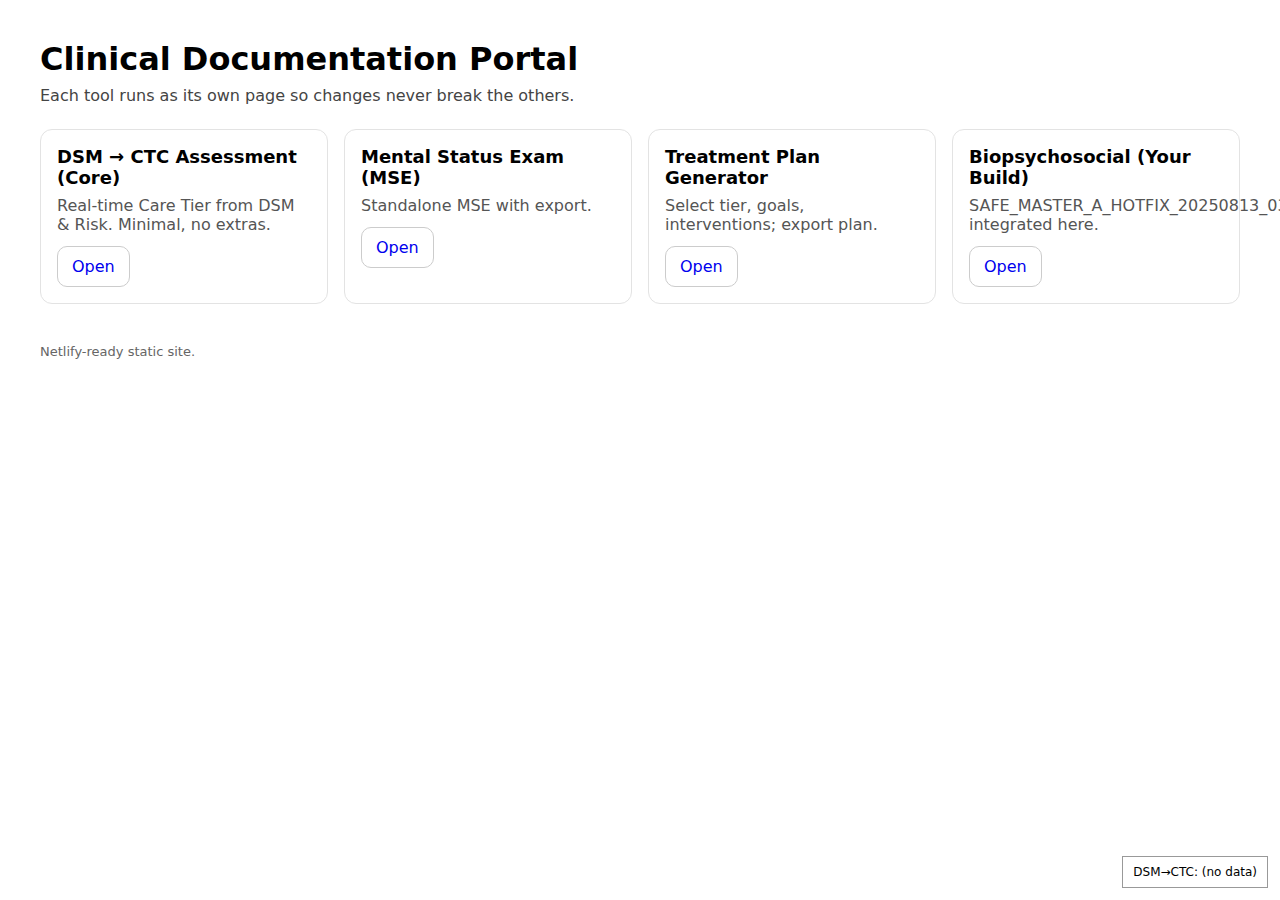
<file: index.html>
<!doctype html>
<html lang="en">
<head>
  <meta charset="utf-8" />
  <meta name="viewport" content="width=device-width, initial-scale=1" />
  <title>Clinical Documentation Portal</title>
  <style>
    body { font-family: system-ui, -apple-system, Segoe UI, Roboto, Helvetica, Arial, sans-serif; margin: 40px; }
    h1 { margin-bottom: 8px; }
    p.lead { color:#444; margin-top:0 }
    .grid { display: grid; grid-template-columns: repeat(auto-fill, minmax(260px, 1fr)); gap: 16px; margin-top: 24px; }
    .card { border: 1px solid #e3e3e3; border-radius: 12px; padding: 16px; background: #fff; }
    .card h2 { margin: 0 0 8px 0; font-size: 18px; }
    .card p { margin: 0 0 12px 0; color: #555; }
    .btn { display: inline-block; padding: 10px 14px; border-radius: 10px; border: 1px solid #ccc; text-decoration: none; }
    .btn:hover { background: #f6f6f6; }
    footer { margin-top: 40px; color: #666; font-size: 13px; }
  </style>
</head>
<body>
  <h1>Clinical Documentation Portal</h1>
  <p class="lead">Each tool runs as its own page so changes never break the others.</p>
  <div class="grid">
    <div class="card">
      <h2>DSM → CTC Assessment (Core)</h2>
      <p>Real-time Care Tier from DSM & Risk. Minimal, no extras.</p>
      <a class="btn" href="assessment-core/index.html">Open</a>
    </div>
    <div class="card">
      <h2>Mental Status Exam (MSE)</h2>
      <p>Standalone MSE with export.</p>
      <a class="btn" href="mse/index.html">Open</a>
    </div>
    <div class="card">
      <h2>Treatment Plan Generator</h2>
      <p>Select tier, goals, interventions; export plan.</p>
      <a class="btn" href="treatment-plan/index.html">Open</a>
    </div>
    <div class="card">
      <h2>Biopsychosocial (Your Build)</h2>
      <p>SAFE_MASTER_A_HOTFIX_20250813_030527 integrated here.</p>
      <a class="btn" href="psychosocial/index.html">Open</a>
    </div>
  </div>
  <footer>Netlify-ready static site.</footer>
<script src="/shared/bridge.js"></script>
<script src="/shared/session-store.js"></script>
<script src="/shared/autodoc-schema.js"></script>
<script src="/shared/ctc-publisher-ctcmod.js"></script>
<script src="/shared/toolbar-inject.js"></script>
<script src="/shared/bridge.js"></script>
<script src="/shared/session-store.js"></script>
<script src="/shared/autodoc-schema.js"></script>
<script src="/shared/mse-consumer-ctcmod.js"></script>
<script src="/shared/toolbar-inject.js"></script>
<script src="/shared/bridge.js"></script>
<script src="/shared/session-store.js"></script>
<script src="/shared/autodoc-schema.js"></script>
<script src="/shared/tp-consumer-ctcmod.js"></script>
<script src="/shared/toolbar-inject.js"></script>
</body>
</html>
</file>
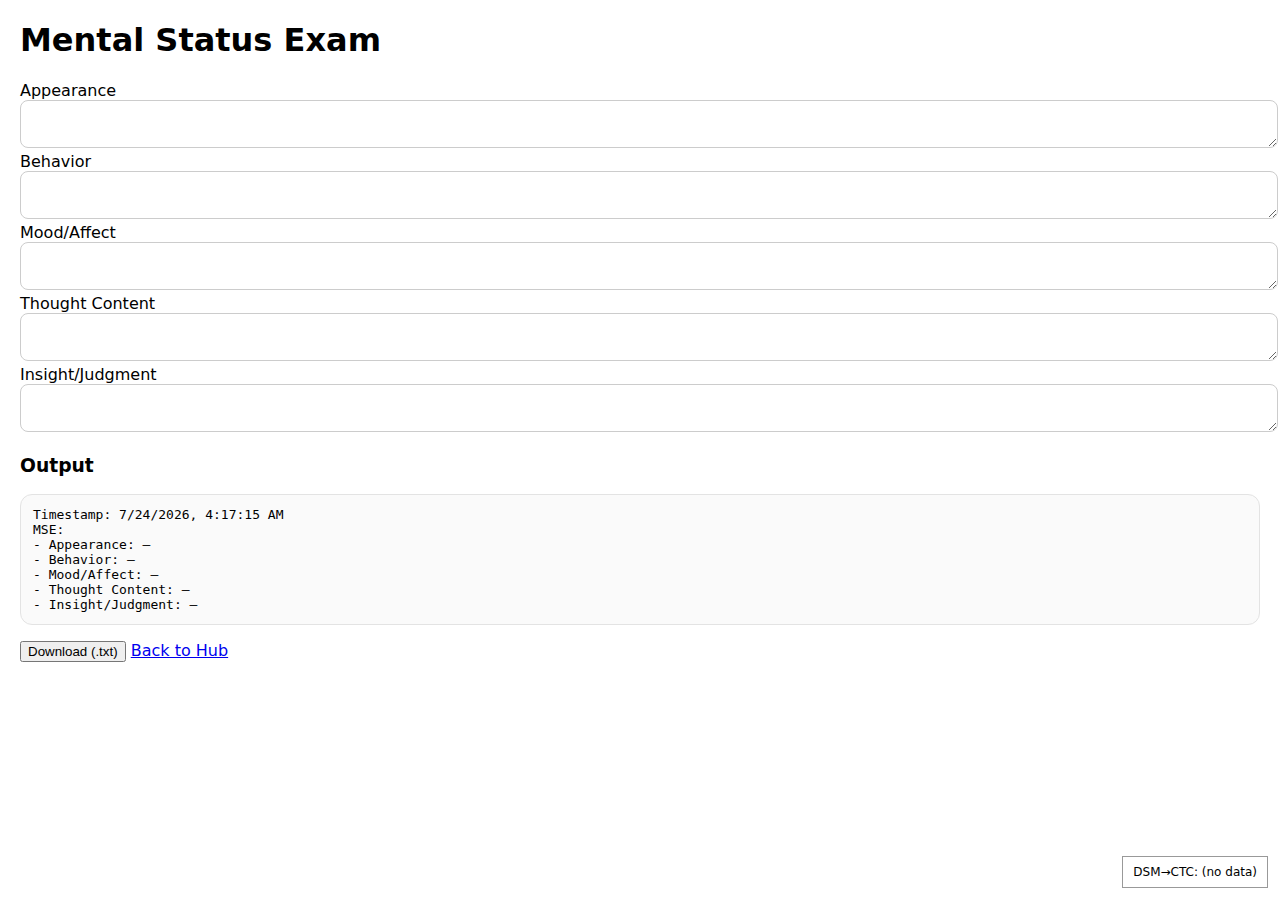
<file: mse/index.html>
<!doctype html>
<html lang="en"><head><meta charset="utf-8"><meta name="viewport" content="width=device-width,initial-scale=1"><title>MSE</title>
<style>body{font-family:system-ui,-apple-system,Segoe UI,Roboto,Helvetica,Arial,sans-serif;margin:20px}textarea,input,select{width:100%;padding:8px;border:1px solid #ccc;border-radius:8px}pre{white-space:pre-wrap;border:1px solid #e3e3e3;border-radius:12px;padding:12px;background:#fafafa}</style>
</head><body>
<h1>Mental Status Exam</h1>
<label>Appearance</label><textarea id="appearance"></textarea>
<label>Behavior</label><textarea id="behavior"></textarea>
<label>Mood/Affect</label><textarea id="mood"></textarea>
<label>Thought Content</label><textarea id="thought"></textarea>
<label>Insight/Judgment</label><textarea id="insight"></textarea>
<h3>Output</h3><pre id="out"></pre>
<p><button id="dl">Download (.txt)</button> <a href="../index.html">Back to Hub</a></p>
<script>(function(){const ids=['appearance','behavior','mood','thought','insight'];const el={};ids.forEach(i=>el[i]=document.getElementById(i));const out=document.getElementById('out');function render(){const ts=new Date().toLocaleString();const txt=`Timestamp: ${ts}
MSE:
- Appearance: ${el.appearance.value||'—'}
- Behavior: ${el.behavior.value||'—'}
- Mood/Affect: ${el.mood.value||'—'}
- Thought Content: ${el.thought.value||'—'}
- Insight/Judgment: ${el.insight.value||'—'}`;if(out.textContent!==txt) out.textContent=txt;}document.addEventListener('input',render);render();document.getElementById('dl').addEventListener('click',e=>{e.preventDefault();const blob=new Blob([(out.textContent||'')+'\n'],{type:'text/plain;charset=utf-8'});const url=URL.createObjectURL(blob);const a=document.createElement('a');a.href=url;a.download='MSE_'+new Date().toISOString().replace(/[:.]/g,'-')+'.txt';document.body.appendChild(a);a.click();a.remove();URL.revokeObjectURL(url);});})();</script>
<script src="/shared/bridge.js"></script>
<script src="/shared/session-store.js"></script>
<script src="/shared/autodoc-schema.js"></script>
<script src="/shared/mse-consumer-ctcmod.js"></script>
<script src="/shared/toolbar-inject.js"></script>
</body></html>
</file>
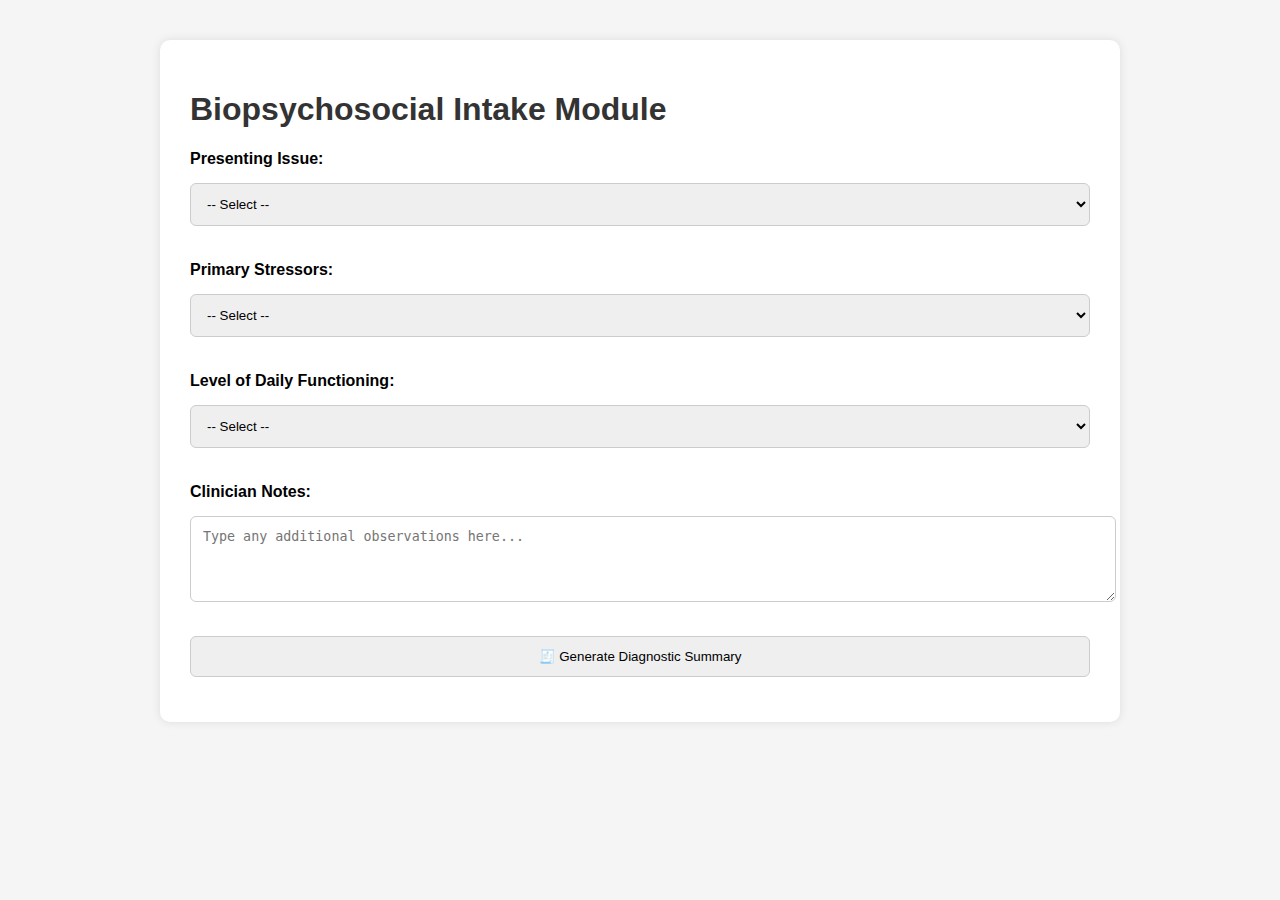
<file: samples/index.html>
<!DOCTYPE html>
<html lang="en">
<head>
    <meta charset="UTF-8">
    <title>Biopsychosocial Assessment Engine</title>
    <style>
        body { font-family: Arial, sans-serif; margin: 40px; background: #f5f5f5; }
        .container { background: white; padding: 30px; border-radius: 10px; max-width: 900px; margin: auto; box-shadow: 0 0 10px rgba(0,0,0,0.1); }
        h1 { color: #333; }
        select, button, textarea { width: 100%; margin: 15px 0; padding: 12px; border-radius: 6px; border: 1px solid #ccc; }
        .output { background: #eef; padding: 20px; border-radius: 8px; margin-top: 20px; }
        label { font-weight: bold; display: block; margin-top: 20px; }
    </style>
</head>
<body>
<div class="container">
    <h1>Biopsychosocial Intake Module</h1>

    <label for="presentingIssue">Presenting Issue:</label>
    <select id="presentingIssue">
        <option value="">-- Select --</option>
        <option value="depression">Depression</option>
        <option value="anxiety">Anxiety</option>
        <option value="trauma">Trauma/PTSD</option>
        <option value="substance">Substance Use</option>
    </select>

    <label for="stressors">Primary Stressors:</label>
    <select id="stressors">
        <option value="">-- Select --</option>
        <option value="relationships">Relationship Conflict</option>
        <option value="grief">Recent Loss</option>
        <option value="job">Job Stress/Unemployment</option>
        <option value="legal">Legal Issues</option>
    </select>

    <label for="functioning">Level of Daily Functioning:</label>
    <select id="functioning">
        <option value="">-- Select --</option>
        <option value="intact">Intact</option>
        <option value="mild">Mild Impairment</option>
        <option value="moderate">Moderate Impairment</option>
        <option value="severe">Severe Impairment</option>
    </select>

    <label for="notes">Clinician Notes:</label>
    <textarea id="notes" rows="4" placeholder="Type any additional observations here..."></textarea>

    <button onclick="generateSummary()">🧾 Generate Diagnostic Summary</button>

    <div id="summaryOutput" class="output" style="display:none;"></div>
</div>

<script>
function generateSummary() {
    const issue = document.getElementById("presentingIssue").value;
    const stressor = document.getElementById("stressors").value;
    const functioning = document.getElementById("functioning").value;
    const notes = document.getElementById("notes").value.trim();

    let summary = "<h3>Diagnostic Summary</h3>";
    if (issue) summary += `<p><strong>Presenting Issue:</strong> ${issue}</p>`;
    if (stressor) summary += `<p><strong>Primary Stressor:</strong> ${stressor}</p>`;
    if (functioning) summary += `<p><strong>Daily Functioning:</strong> ${functioning}</p>`;
    if (notes) summary += `<p><strong>Clinician Notes:</strong> ${notes}</p>`;

    summary += "<p><em>This intake summary will be used to generate a treatment plan recommendation in the next step.</em></p>";

    const output = document.getElementById("summaryOutput");
    output.innerHTML = summary;
    output.style.display = "block";
}
</script>
</body>
</html>
</file>
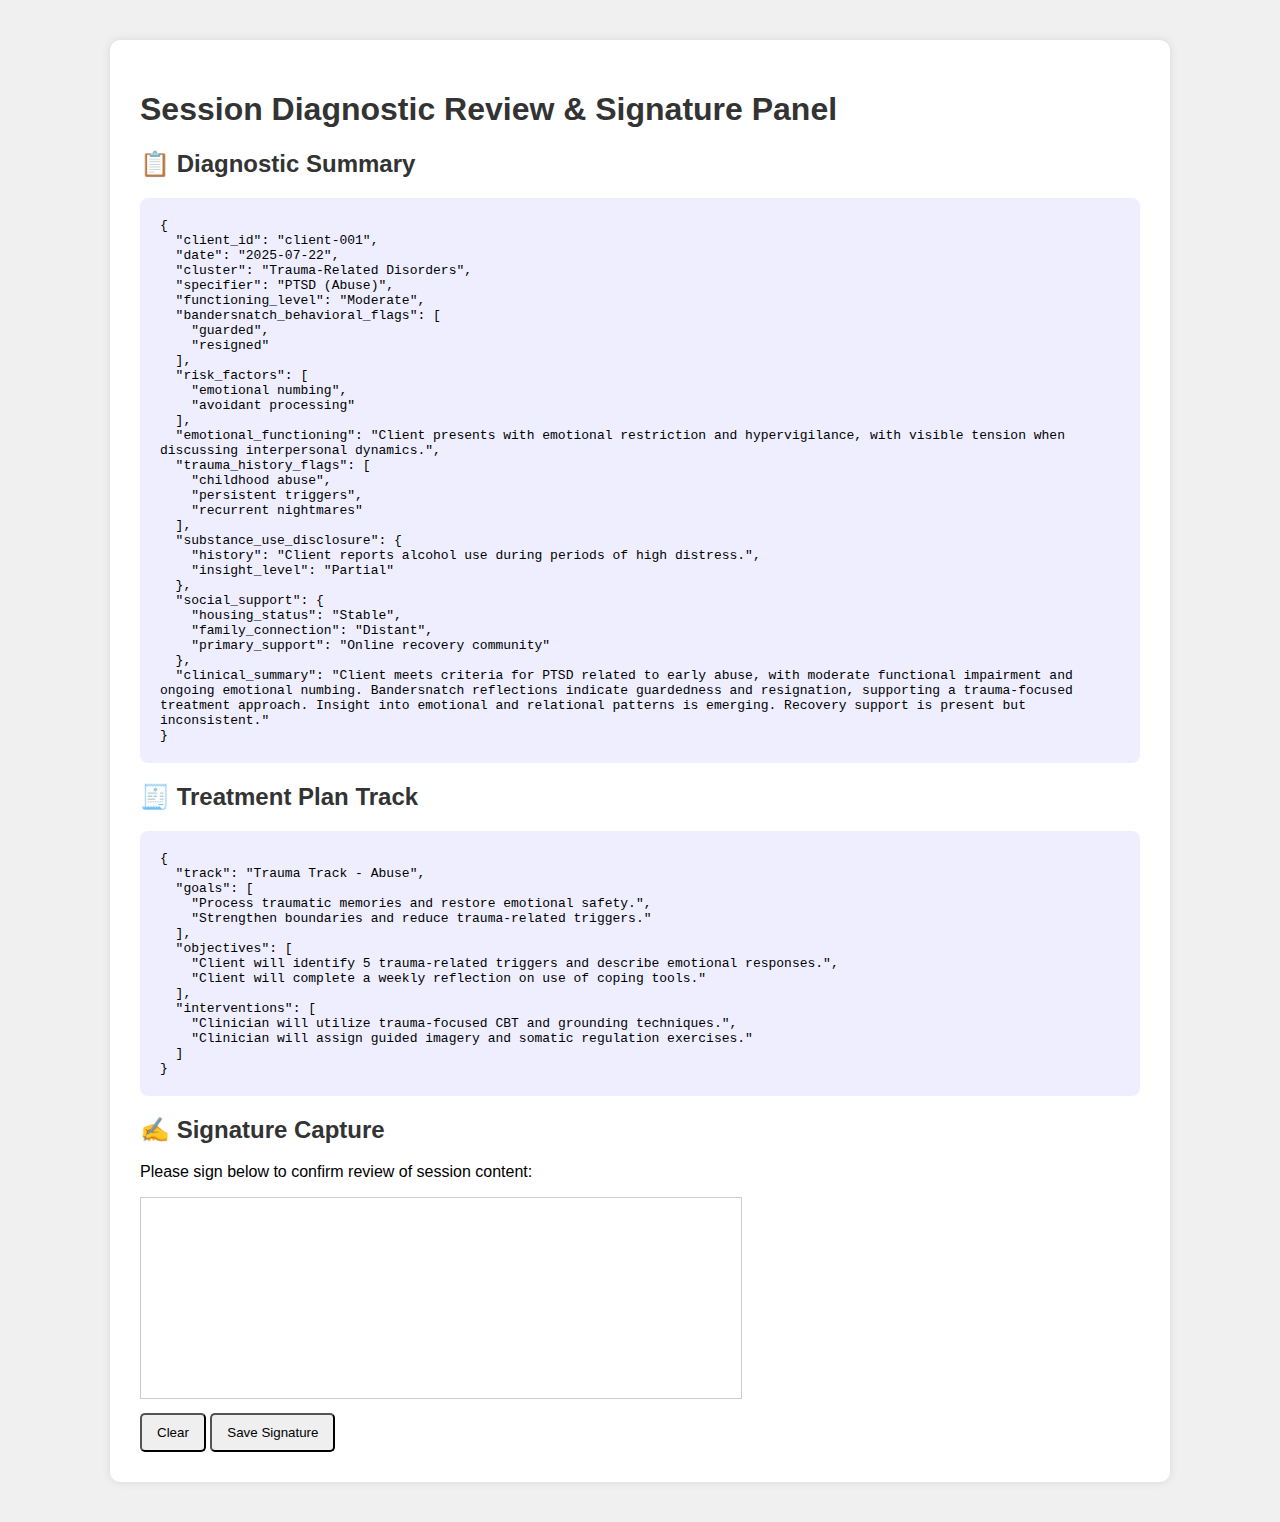
<file: samples/Diagnostic_Treatment_Signature_Accessory_Index.html>
<!DOCTYPE html>
<html lang="en">
<head>
    <meta charset="UTF-8">
    <title>Biopsychosocial Documentation Accessory Panel</title>
    <style>
        body { font-family: Arial, sans-serif; margin: 40px; background: #f0f0f0; }
        .container { background: white; padding: 30px; border-radius: 10px; max-width: 1000px; margin: auto; box-shadow: 0 0 10px rgba(0,0,0,0.1); }
        h1, h2 { color: #333; }
        pre { background: #eef; padding: 20px; border-radius: 8px; white-space: pre-wrap; word-wrap: break-word; }
        canvas { border: 1px solid #ccc; background: #fff; }
        button { padding: 10px 15px; margin-top: 10px; border-radius: 5px; }
    </style>
</head>
<body>
<div class="container">
    <h1>Session Diagnostic Review & Signature Panel</h1>

    <h2>📋 Diagnostic Summary</h2>
    <div id="summaryOutput"><em>Loading summary...</em></div>

    <h2>🧾 Treatment Plan Track</h2>
    <div id="treatmentOutput"><em>Loading treatment plan...</em></div>

    <h2>✍️ Signature Capture</h2>
    <p>Please sign below to confirm review of session content:</p>
    <canvas id="signatureCanvas" width="600" height="200"></canvas><br/>
    <button onclick="clearCanvas()">Clear</button>
    <button onclick="saveSignature()">Save Signature</button>
    <div id="sigData"></div>
</div>

<script>
const summary = {
    "client_id": "client-001",
    "date": "2025-07-22",
    "cluster": "Trauma-Related Disorders",
    "specifier": "PTSD (Abuse)",
    "functioning_level": "Moderate",
    "bandersnatch_behavioral_flags": ["guarded", "resigned"],
    "risk_factors": ["emotional numbing", "avoidant processing"],
    "emotional_functioning": "Client presents with emotional restriction and hypervigilance, with visible tension when discussing interpersonal dynamics.",
    "trauma_history_flags": ["childhood abuse", "persistent triggers", "recurrent nightmares"],
    "substance_use_disclosure": {
        "history": "Client reports alcohol use during periods of high distress.",
        "insight_level": "Partial"
    },
    "social_support": {
        "housing_status": "Stable",
        "family_connection": "Distant",
        "primary_support": "Online recovery community"
    },
    "clinical_summary": "Client meets criteria for PTSD related to early abuse, with moderate functional impairment and ongoing emotional numbing. Bandersnatch reflections indicate guardedness and resignation, supporting a trauma-focused treatment approach. Insight into emotional and relational patterns is emerging. Recovery support is present but inconsistent."
};

const treatmentPlan = {
    "track": "Trauma Track - Abuse",
    "goals": [
        "Process traumatic memories and restore emotional safety.",
        "Strengthen boundaries and reduce trauma-related triggers."
    ],
    "objectives": [
        "Client will identify 5 trauma-related triggers and describe emotional responses.",
        "Client will complete a weekly reflection on use of coping tools."
    ],
    "interventions": [
        "Clinician will utilize trauma-focused CBT and grounding techniques.",
        "Clinician will assign guided imagery and somatic regulation exercises."
    ]
};

document.getElementById("summaryOutput").innerHTML = "<pre>" + JSON.stringify(summary, null, 2) + "</pre>";
document.getElementById("treatmentOutput").innerHTML = "<pre>" + JSON.stringify(treatmentPlan, null, 2) + "</pre>";

// Signature logic
const canvas = document.getElementById('signatureCanvas');
const ctx = canvas.getContext('2d');
let drawing = false;

canvas.addEventListener("mousedown", () => { drawing = true; });
canvas.addEventListener("mouseup", () => { drawing = false; ctx.beginPath(); });
canvas.addEventListener("mousemove", draw);

function draw(e) {
    if (!drawing) return;
    ctx.lineWidth = 2;
    ctx.lineCap = "round";
    ctx.strokeStyle = "#222";
    ctx.lineTo(e.offsetX, e.offsetY);
    ctx.stroke();
    ctx.beginPath();
    ctx.moveTo(e.offsetX, e.offsetY);
}

function clearCanvas() {
    ctx.clearRect(0, 0, canvas.width, canvas.height);
    document.getElementById('sigData').innerHTML = "";
}

function saveSignature() {
    const dataURL = canvas.toDataURL();
    document.getElementById('sigData').innerHTML = "<p><strong>Signature Saved:</strong></p><img src='" + dataURL + "' width='300'/>";
}
</script>
</body>
</html>
</file>
